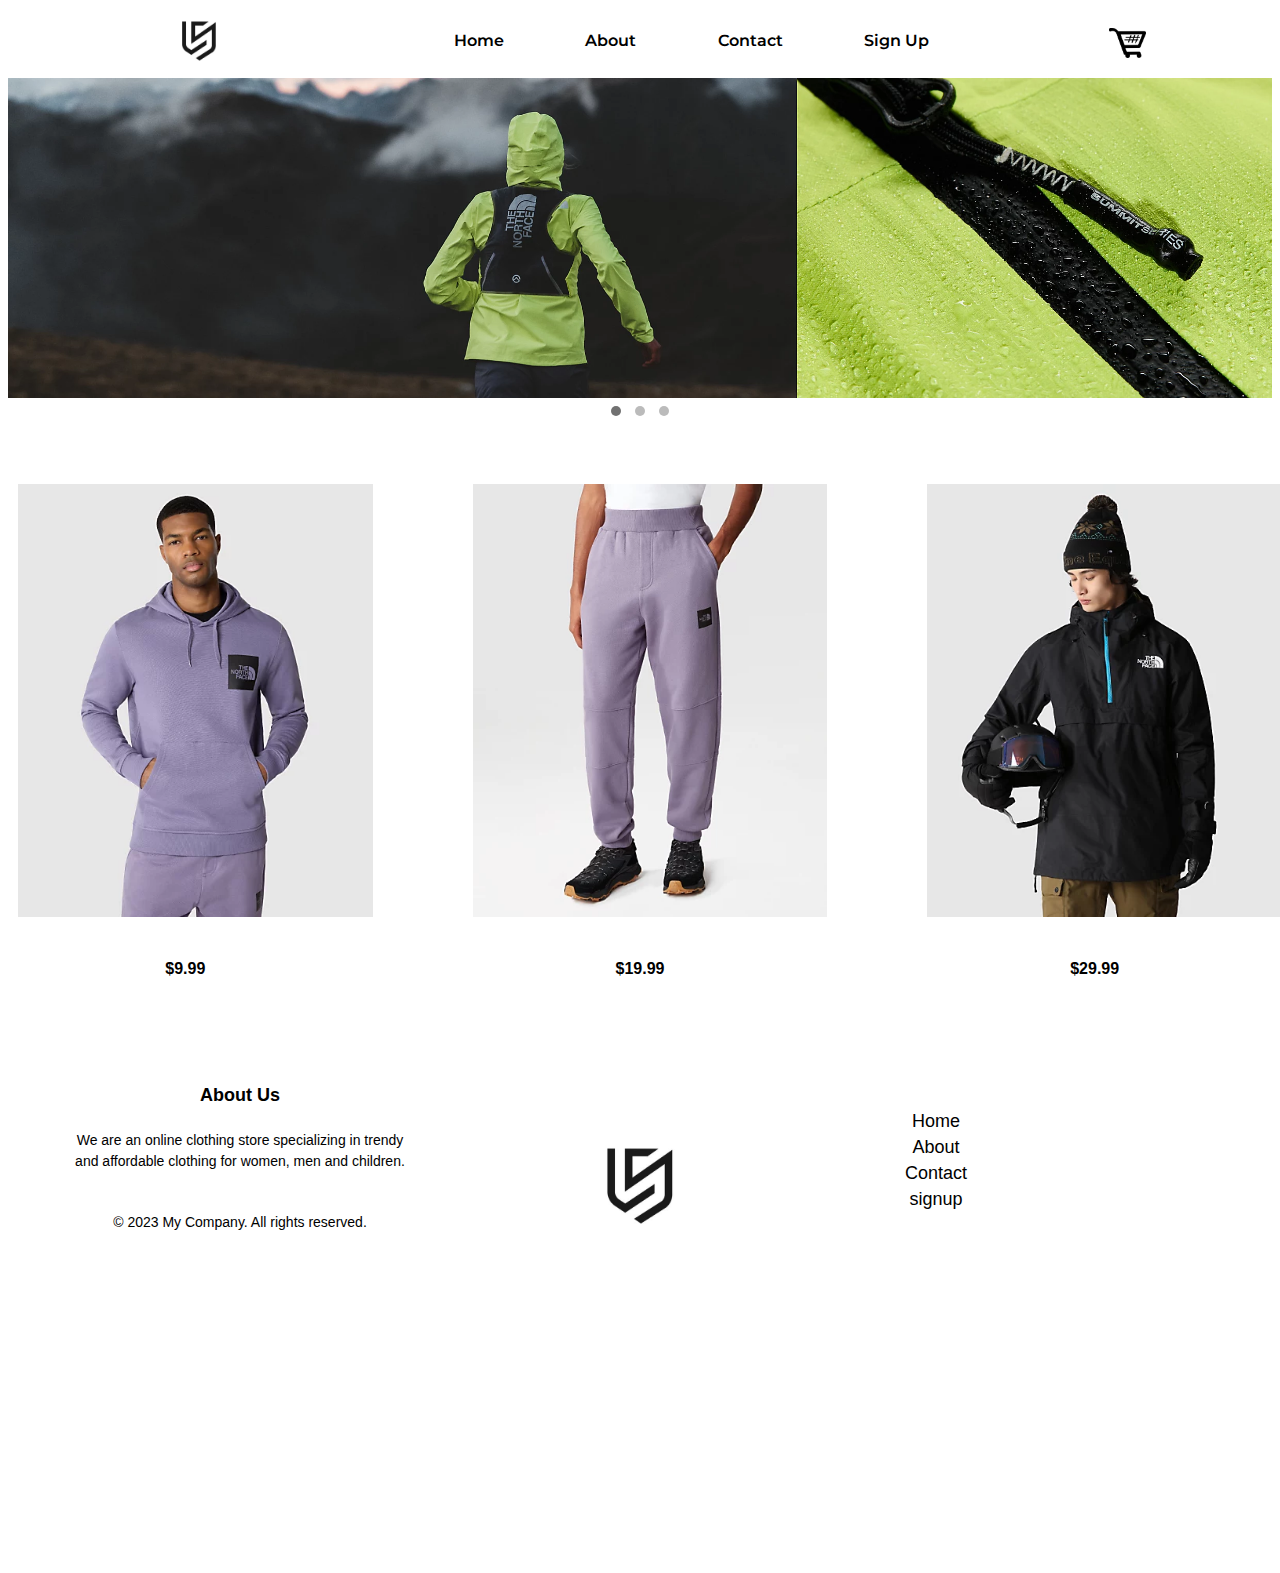
<file: index.html>
<!-- This is an HTML document. -->
<!DOCTYPE html>
<html lang="en">
<head>
    <!-- This section defines the document's metadata. -->
    <meta charset="UTF-8">
    <meta http-equiv="X-UA-Compatible" content="IE=edge">
    <meta name="viewport" content="width=device-width, initial-scale=1.0">
    <title>Home Page</title>
    <!-- This section specifies the document's external resources. -->
    <link rel="icon" type="logo" href="img/logo.png">
    <link rel="stylesheet" href="styles/styles.css">  
</head>
<body>
    <!-- This is the document's header section. -->
    <header>
        <nav>
          <div class="logo">
            <a href="index.html"><img src="img/logo.png" alt="Logo"></a>
          </div>
          <ul class="nav-links">
            <li><a href="index.html">Home</a></li>
            <li><a href="about.html">About</a></li>
            <li><a href="contact.html">Contact</a></li>
            <li><a href="signup.html">Sign Up</a></li>
          </ul>
          <div class="navbar-cart">
            <a href=""><img src="img/shopping-cart.png"></a>
          </div>
          <div class="burger">
            <div class="line1"></div>
            <div class="line2"></div>
            <div class="line3"></div>
          </div>
        </nav>
      </header>

      <!-- The image slideshow -->
  <div class="slideshow-container">
    <div class="mySlides fade">
      <img src="img/img1.jpg" alt="Slideshow Image 1">
    </div>

    <div class="mySlides fade">
      <img src="img/img2.jpg" alt="Slideshow Image 2">
    </div>

    <div class="mySlides fade">
      <img src="img/img3.jpg" alt="Slideshow Image 3">
    </div>
  </div>

  <!-- The slideshow dots -->
  <div class="dots-container">
    <span class="dot"></span>
    <span class="dot"></span>
    <span class="dot"></span>
  </div>

  <p></p>

  <!-- A grid of images and prices -->
  <div class="grid-container">
    <div class="grid-item">
      <a href="info.html" target="_blank"><img src="img/image1.png" alt="Product 1"></a>
      <p>$9.99</p>
    </div>
    <div class="grid-item">
      <a href="info.html" target="_blank"><img src="img/image2.png" alt="Product 2"></a>
      <p>$19.99</p>
    </div>
    <div class="grid-item">
      <a href="info.html" target="_blank"><img src="img/image3.png" alt="Product 3"></a>
      <p>$29.99</p>
    </div>
  </div>

      
      <!--
This is a sample HTML code for a footer section of a website.
-->
<footer>
  <div class="container">
    <div class="row">
      <div class="col-md-4">
        <h4>About Us</h4>
        <p>We are an online clothing store specializing in trendy and affordable clothing for women, men and children.</p>
        <p>&copy; 2023 My Company. All rights reserved.</p>
      </div>
            <img src="img/logo.png" alt="Your Logo" class="logo-1">
            <div class="col-md-4">
              <footer class="footer-nav">
                <nav>
                  <ul>
                    <li><a href="index.html">Home</a></li>
                    <li><a href="about.html">About</a></li>
                    <li><a href="contact.html">Contact</a></li>
                    <li><a href="signup.html">signup</a></li>
                  </ul>
                </nav>
              </footer>
            </div>
          </div>
        </div>
          <!-- Google Map embedded using JavaScript -->
          <div id="googleMap" style="width:600;height:200;"></div>
          <script>
            function myMap() {
              var mapProp= {
                center:new google.maps.LatLng(51.508742,-0.120850),
                zoom:5,
              };
              var map = new google.maps.Map(document.getElementById("googleMap"),mapProp);
            }
          </script>
    <!-- Google Map embedded using iframe -->
    <iframe src="https://www.google.com/maps/embed?pb=!1m18!1m12!1m3!1d2329.401578942382!2d-8.461323!3d54.2791632!2m3!1f0!2f0!3f0!3m2!1i1024!2i768!4f13.1!3m3!1m2!1s0x485ee84ef3fb4b37%3A0xc76b5b21d985fb79!2sAtlantic%20Technological%20University%20Sligo!5e0!3m2!1sen!2sie!4v1680201212014!5m2!1sen!2sie" width="100%" height="200px" style="border:0;" allowfullscreen="" loading="lazy" referrerpolicy="no-referrer-when-downgrade"></iframe>
  </footer>
  <!-- Included JavaScript file -->
  <script src="java.js"></script>
  </body>
  </html>
</file>
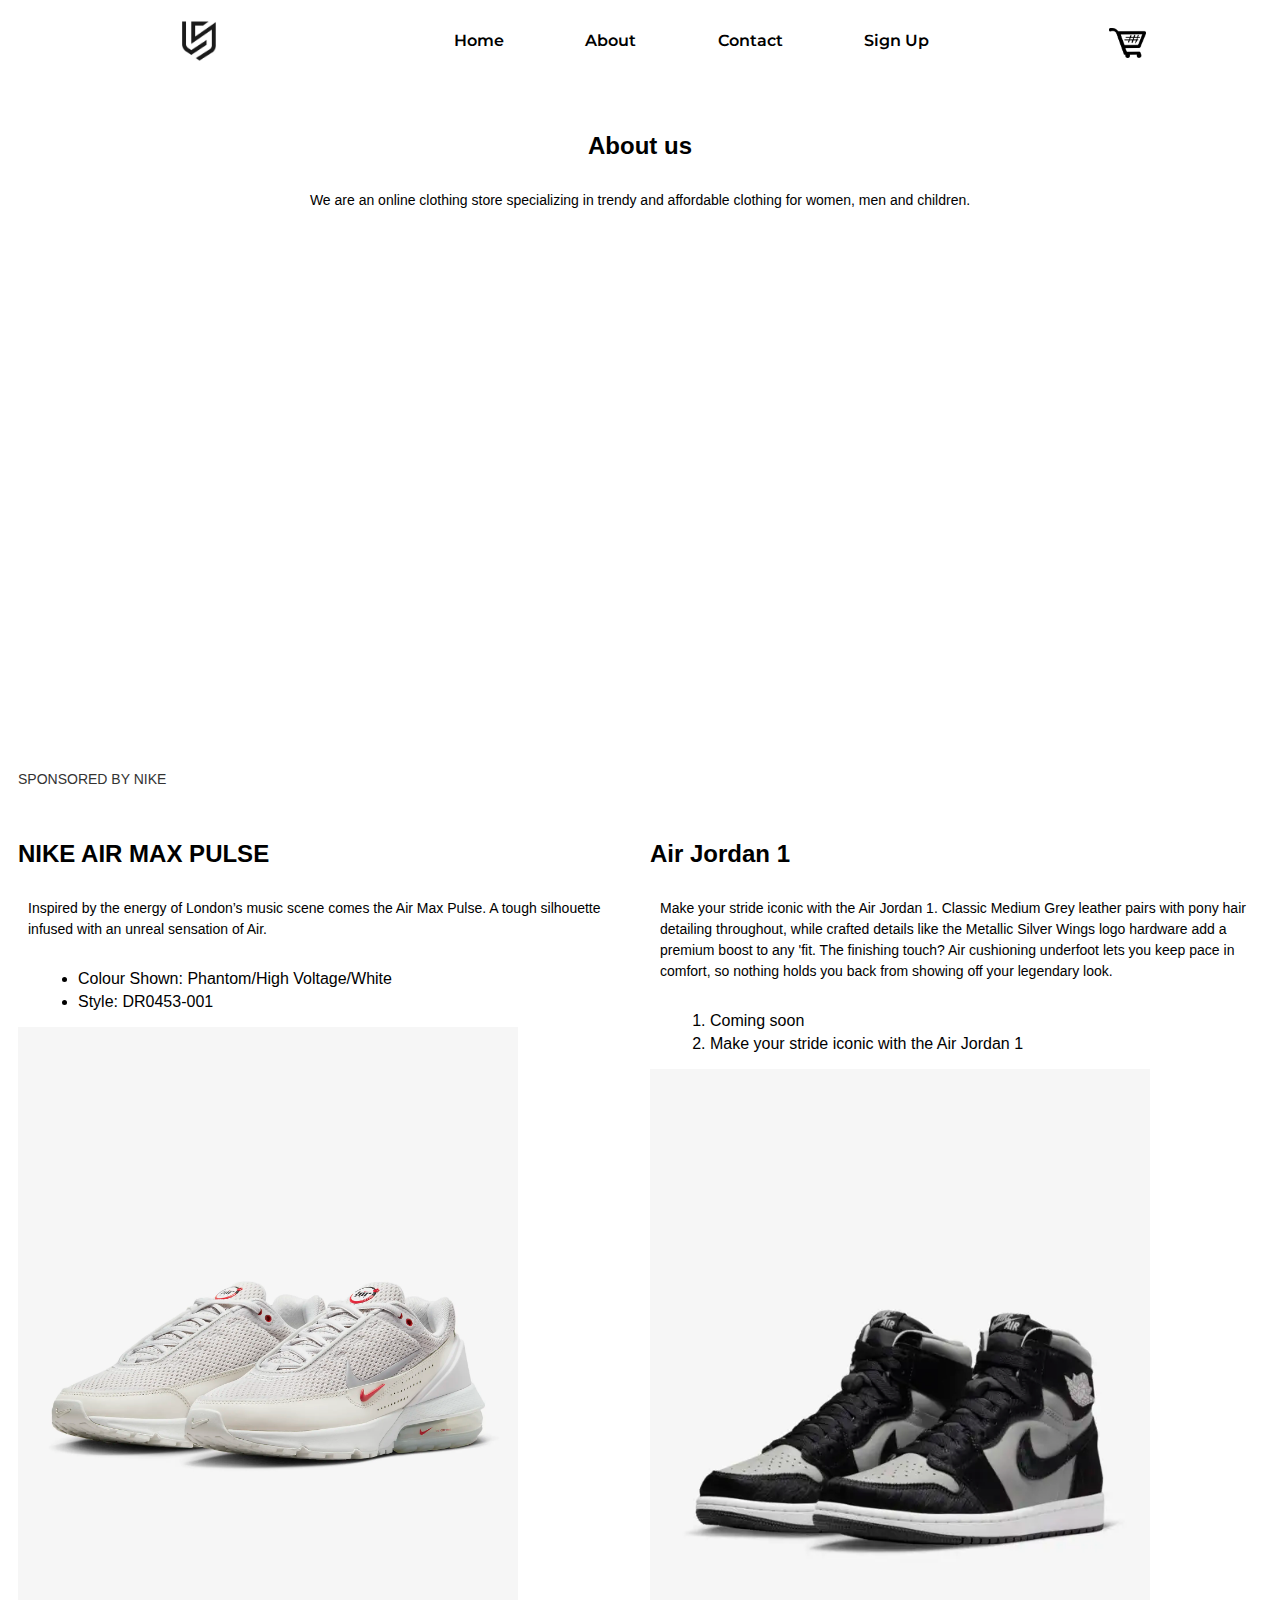
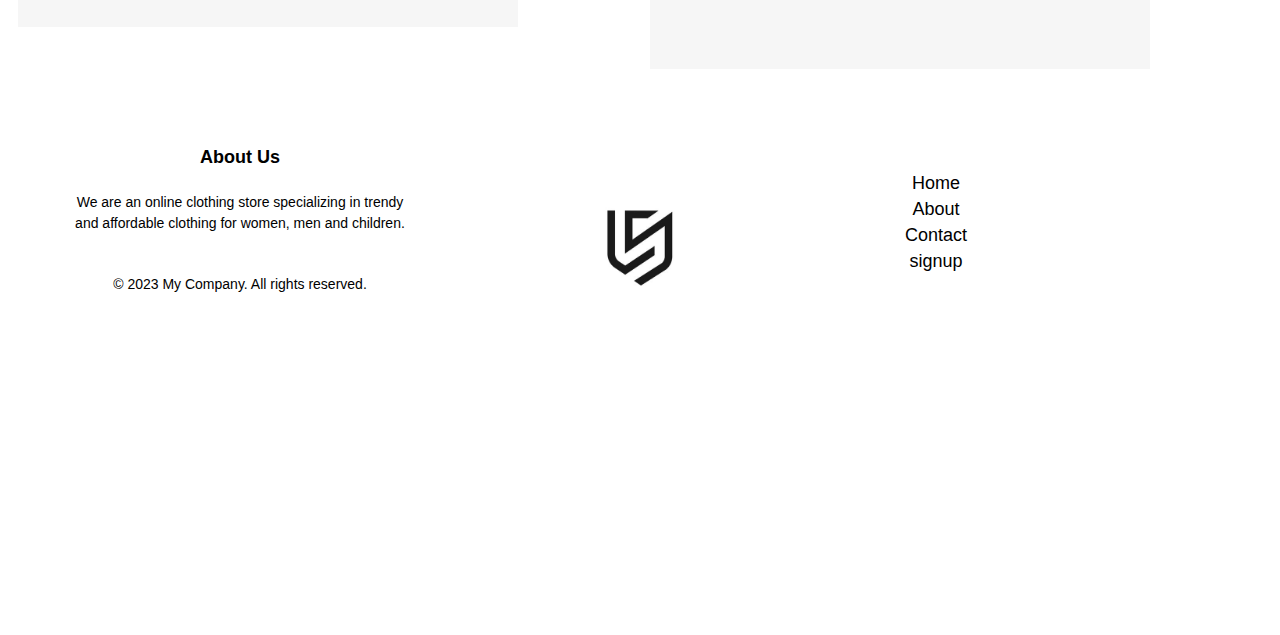
<file: about.html>
<!-- This is an HTML document. -->
<!DOCTYPE html>
<html lang="en">
<head>
    <!-- This section defines the document's metadata. -->
    <meta charset="UTF-8">
    <meta http-equiv="X-UA-Compatible" content="IE=edge">
    <meta name="viewport" content="width=device-width, initial-scale=1.0">
    <title>Home Page</title>
    <!-- This section specifies the document's external resources. -->
    <link rel="icon" type="logo" href="img/logo.png">
    <link rel="stylesheet" href="styles/styles.css">  
</head>
<body>
    <!-- This is the document's header section. -->
    <header>
        <nav>
          <div class="logo">
            <a href="index.html"><img src="img/logo.png" alt="Logo"></a>
          </div>
          <ul class="nav-links">
            <li><a href="index.html">Home</a></li>
            <li><a href="about.html">About</a></li>
            <li><a href="contact.html">Contact</a></li>
            <li><a href="signup.html">Sign Up</a></li>
          </ul>
          <div class="navbar-cart">
            <a href=""><img src="img/shopping-cart.png"></a>
          </div>
        </nav>
      </header>

      <p></p>

      <center>
        <h2>About us</h2>
        <p>We are an online clothing store specializing in trendy and affordable clothing for women, men and children.</p>
      </center>
  
      <!-- YouTube video section -->
      <iframe width="1900px" height="500px" src="https://www.youtube.com/embed/r47E3w0r4AE" title="YouTube video player" frameborder="0" allow="accelerometer; autoplay; clipboard-write; encrypted-media; gyroscope; picture-in-picture; web-share" allowfullscreen></iframe>
  
      <!-- Sponsored by Nike section -->
      <p>
        <a href="https://www.NIKE.com/">SPONSORED BY NIKE</a>
      </p>
      <style>
        a {
          color: #333; 
          text-decoration: none; 
          transition: color 0.3s ease-in-out; 
        }
  
        a:hover {
          color: #000000; 
        }
      </style>
  
      <!-- Two columns section showcasing Nike shoes -->
      <section class="two-columns">
        <div class="column">
          <h2>NIKE AIR MAX PULSE</h2>
          <p>Inspired by the energy of London’s music scene comes the Air Max Pulse. A tough silhouette infused with an unreal sensation of Air.</p>
          <ul>
            <li>Colour Shown: Phantom/High Voltage/White</li>
            <li>Style: DR0453-001</li>
          </ul>
  
          <img src="img/whiteshoes.png" alt="shoes" width="500" height="600">
        </div>
        <div class="column">
          <h2>Air Jordan 1</h2>
          <p>Make your stride iconic with the Air Jordan 1. Classic Medium Grey leather pairs with pony hair detailing throughout, while crafted details like the Metallic Silver Wings logo hardware add a premium boost to any 'fit. The finishing touch? Air cushioning underfoot lets you keep pace in comfort, so nothing holds you back from showing off your legendary look.</p>
          <ol>
            <li>Coming soon</li>
            <li>Make your stride iconic with the Air Jordan 1</li>
          </ol>
  
          <img src="img/grayshoes.png" alt="shoes" width="500" height="600">
          </div>
        </section>

<!--
This is a sample HTML code for a footer section of a website.
-->
<footer>
  <div class="container">
    <div class="row">
      <div class="col-md-4">
        <h4>About Us</h4>
        <p>We are an online clothing store specializing in trendy and affordable clothing for women, men and children.</p>
        <p>&copy; 2023 My Company. All rights reserved.</p>
      </div>
            <img src="img/logo.png" alt="Your Logo" class="logo-1">
            <div class="col-md-4">
              <footer class="footer-nav">
                <nav>
                  <ul>
                    <li><a href="index.html">Home</a></li>
                    <li><a href="about.html">About</a></li>
                    <li><a href="contact.html">Contact</a></li>
                    <li><a href="signup.html">signup</a></li>
                  </ul>
                </nav>
              </footer>
            </div>
          </div>
        </div>
          <!-- Google Map embedded using JavaScript -->
          <div id="googleMap" style="width:600;height:200;"></div>
          <script>
            function myMap() {
              var mapProp= {
                center:new google.maps.LatLng(51.508742,-0.120850),
                zoom:5,
              };
              var map = new google.maps.Map(document.getElementById("googleMap"),mapProp);
            }
          </script>
          
    <!-- Google Map embedded using iframe -->
    <iframe src="https://www.google.com/maps/embed?pb=!1m18!1m12!1m3!1d2329.401578942382!2d-8.461323!3d54.2791632!2m3!1f0!2f0!3f0!3m2!1i1024!2i768!4f13.1!3m3!1m2!1s0x485ee84ef3fb4b37%3A0xc76b5b21d985fb79!2sAtlantic%20Technological%20University%20Sligo!5e0!3m2!1sen!2sie!4v1680201212014!5m2!1sen!2sie" width="100%" height="200px" style="border:0;" allowfullscreen="" loading="lazy" referrerpolicy="no-referrer-when-downgrade"></iframe>
  </footer>
  <!-- Included JavaScript file -->
  <script src="java.js"></script>
  </body>
  </html>
</file>
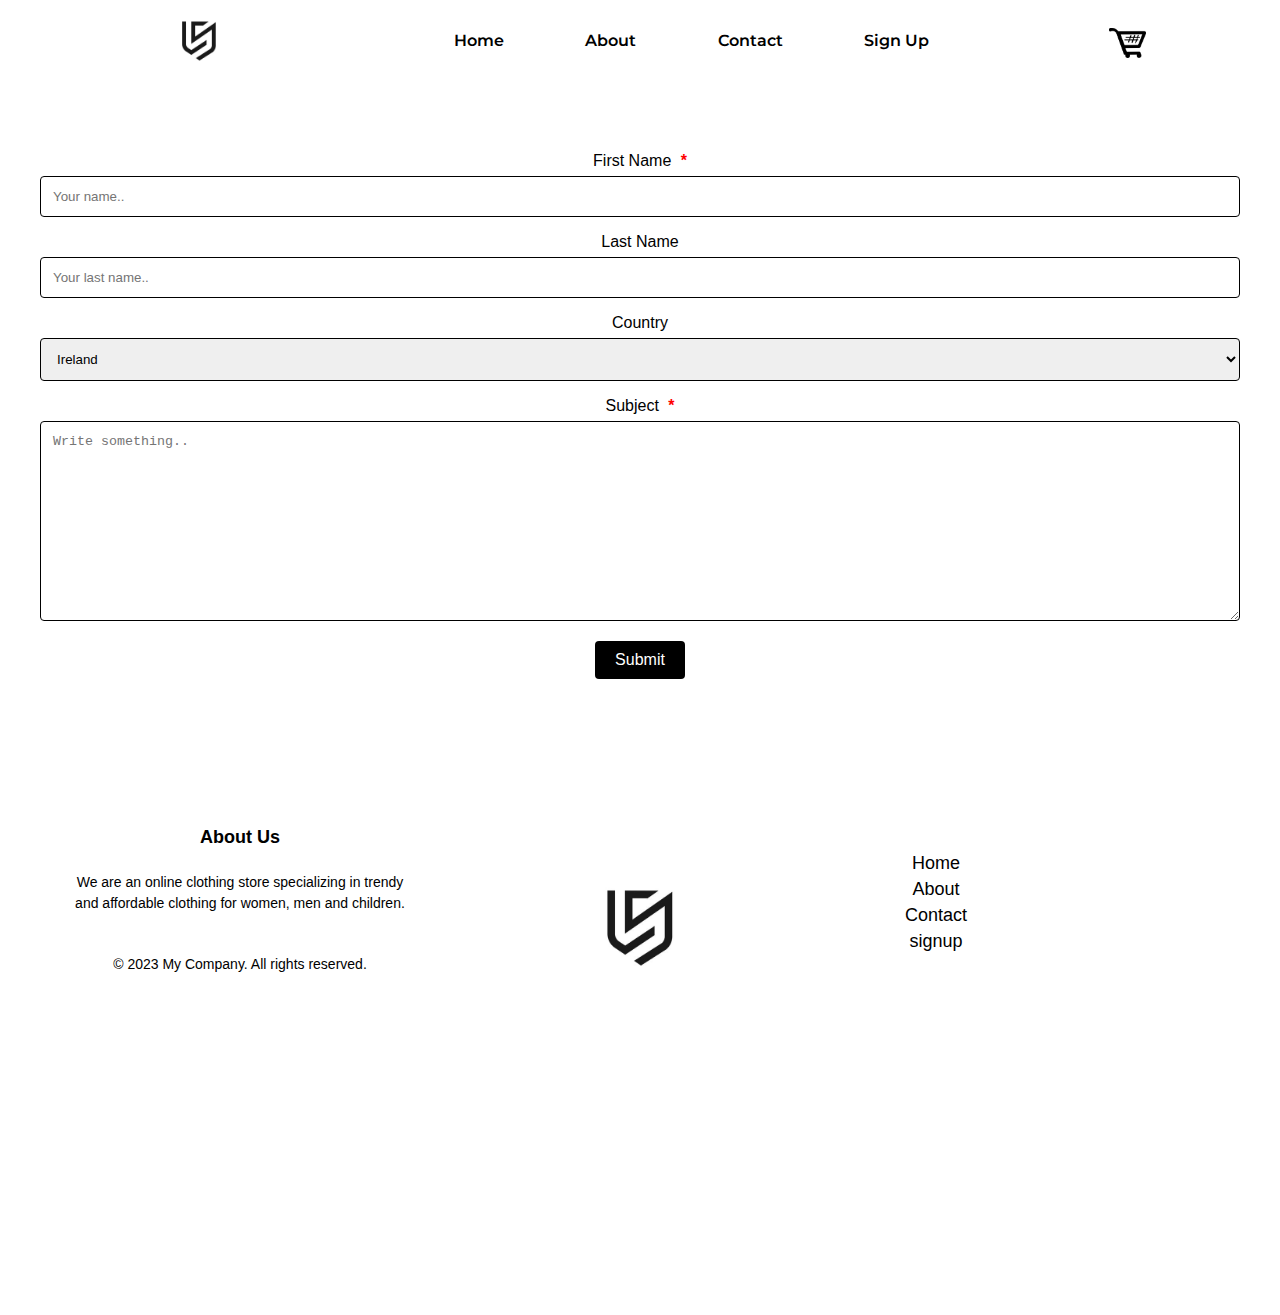
<file: contact.html>
<!-- This is an HTML document. -->
<!DOCTYPE html>
<html lang="en">
<head>
    <!-- This section defines the document's metadata. -->
    <meta charset="UTF-8">
    <meta http-equiv="X-UA-Compatible" content="IE=edge">
    <meta name="viewport" content="width=device-width, initial-scale=1.0">
    <title>Home Page</title>
    <!-- This section specifies the document's external resources. -->
    <link rel="icon" type="logo" href="img/logo.png">
    <link rel="stylesheet" href="styles/styles.css">  
</head>
<body>
    <!-- This is the document's header section. -->
    <header>
        <nav>
          <div class="logo">
            <a href="index.html"><img src="img/logo.png" alt="Logo"></a>
          </div>
          <ul class="nav-links">
            <li><a href="index.html">Home</a></li>
            <li><a href="about.html">About</a></li>
            <li><a href="contact.html">Contact</a></li>
            <li><a href="signup.html">Sign Up</a></li>
          </ul>
          <div class="navbar-cart">
            <a href=""><img src="img/shopping-cart.png"></a>
          </div>
        </nav>
      </header>

<p></p>

      <div class="container">
        <form action="action_page.php">
      
          <label for="fname">First Name <span>*</span> </label>
          <input type="text" id="fname" name="firstname" placeholder="Your name..">
      
          <label for="lname">Last Name </label>
          <input type="text" id="lname" name="lastname" placeholder="Your last name..">
      
          <label for="country">Country</label>
          <select id="country" name="country">
            <option value="ireland">Ireland</option>
            <option value="england">England</option>
            <option value="spain">Spain</option>
            <option value="argintina">Argintina</option>
            <option value="northpole">Northpole</option>
            <option value="canada">Canada</option>
            <option value="usa">USA</option>
          </select>
        </form>
          <label for="subject">Subject <span>*</span></label>
          <textarea id="subject" name="subject" placeholder="Write something.." style="height:200px"></textarea>
      
          <button class="back-btn"><a href="submissions.html">Submit</a></button>
      </div>

     <p></p>
    
      <!--
This is a sample HTML code for a footer section of a website.
-->
<footer>
  <div class="container">
    <div class="row">
      <div class="col-md-4">
        <h4>About Us</h4>
        <p>We are an online clothing store specializing in trendy and affordable clothing for women, men and children.</p>
        <p>&copy; 2023 My Company. All rights reserved.</p>
      </div>
            <img src="img/logo.png" alt="Your Logo" class="logo-1">
            <div class="col-md-4">
              <footer class="footer-nav">
                <nav>
                  <ul>
                    <li><a href="index.html">Home</a></li>
                    <li><a href="about.html">About</a></li>
                    <li><a href="contact.html">Contact</a></li>
                    <li><a href="signup.html">signup</a></li>
                  </ul>
                </nav>
              </footer>
            </div>
          </div>
        </div>
          <!-- Google Map embedded using JavaScript -->
          <div id="googleMap" style="width:600;height:200;"></div>
          <script>
            function myMap() {
              var mapProp= {
                center:new google.maps.LatLng(51.508742,-0.120850),
                zoom:5,
              };
              var map = new google.maps.Map(document.getElementById("googleMap"),mapProp);
            }
          </script>

    <!-- Google Map embedded using iframe -->
    <iframe src="https://www.google.com/maps/embed?pb=!1m18!1m12!1m3!1d2329.401578942382!2d-8.461323!3d54.2791632!2m3!1f0!2f0!3f0!3m2!1i1024!2i768!4f13.1!3m3!1m2!1s0x485ee84ef3fb4b37%3A0xc76b5b21d985fb79!2sAtlantic%20Technological%20University%20Sligo!5e0!3m2!1sen!2sie!4v1680201212014!5m2!1sen!2sie" width="100%" height="200px" style="border:0;" allowfullscreen="" loading="lazy" referrerpolicy="no-referrer-when-downgrade"></iframe>
  </footer>
  <!-- Included JavaScript file -->
  <script src="java.js"></script>
  </body>
  </html>
</file>
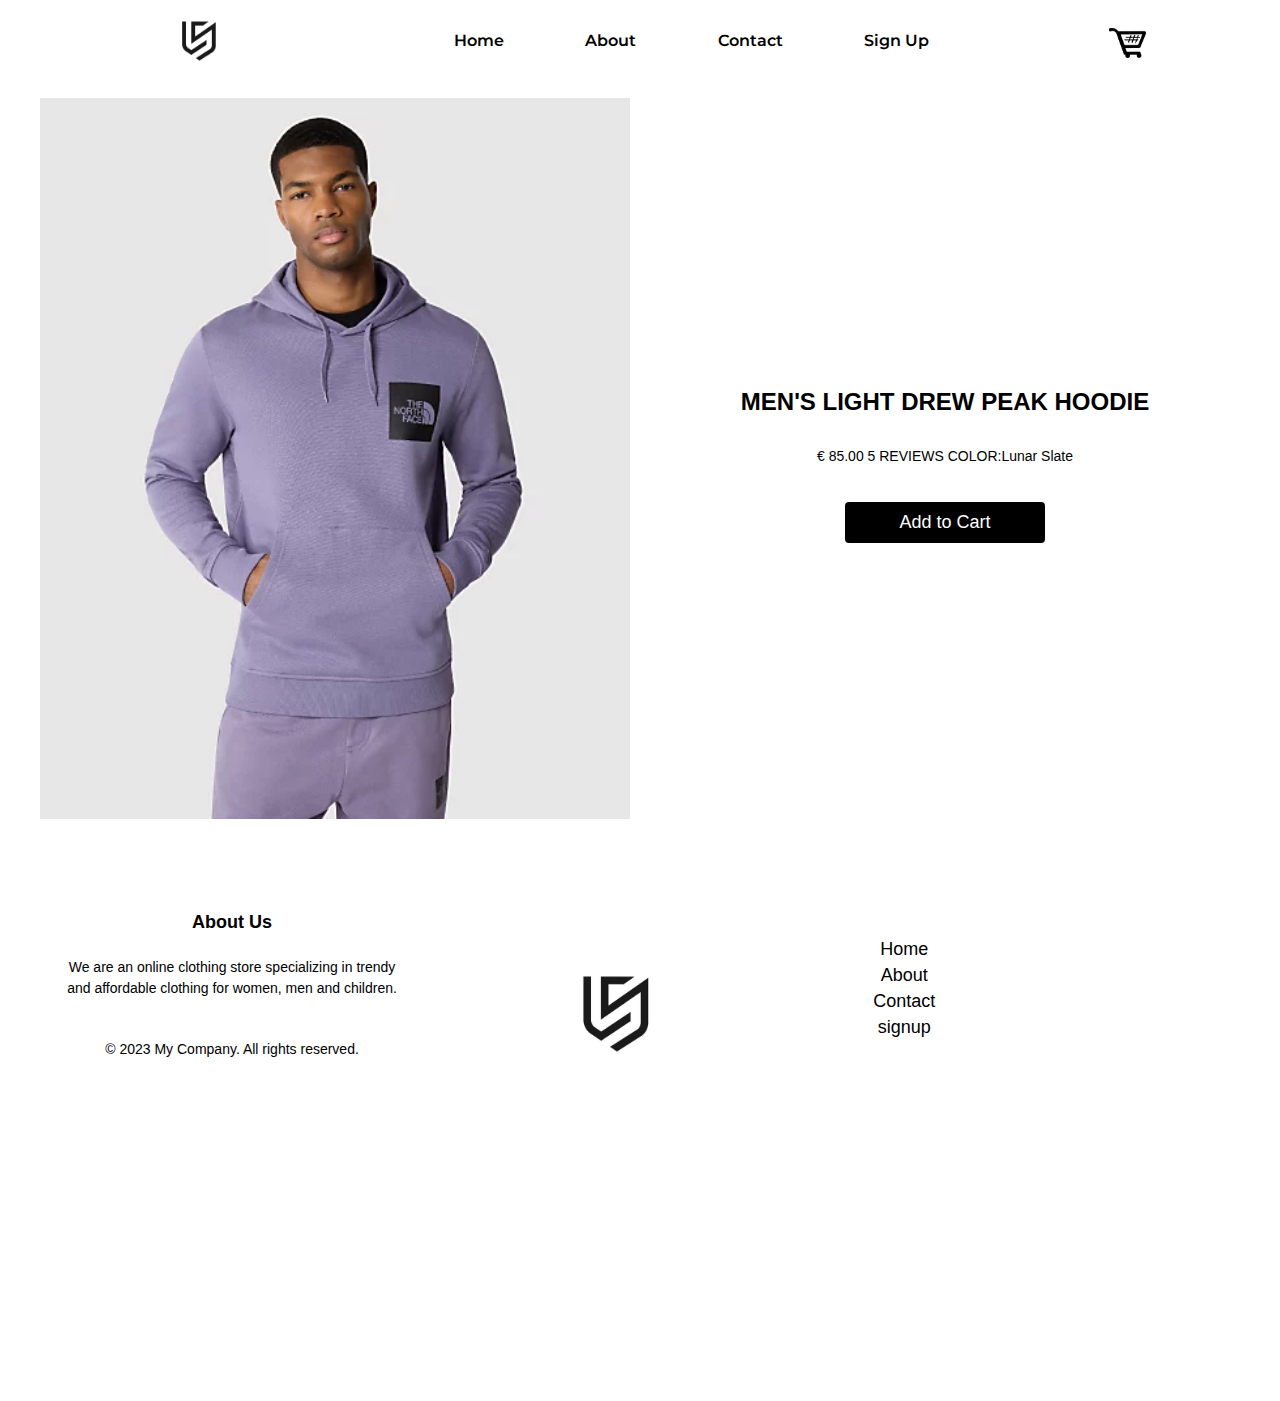
<file: info.html>
<!-- This is an HTML document. -->
<!DOCTYPE html>
<html lang="en">
<head>
    <!-- This section defines the document's metadata. -->
    <meta charset="UTF-8">
    <meta http-equiv="X-UA-Compatible" content="IE=edge">
    <meta name="viewport" content="width=device-width, initial-scale=1.0">
    <title>Home Page</title>
    <!-- This section specifies the document's external resources. -->
    <link rel="icon" type="logo" href="img/logo.png">
    <link rel="stylesheet" href="styles/styles.css">  
</head>
<body>
    <!-- This is the document's header section. -->
    <header>
        <nav>
          <div class="logo">
            <a href="index.html"><img src="img/logo.png" alt="Logo"></a>
          </div>
          <ul class="nav-links">
            <li><a href="index.html">Home</a></li>
            <li><a href="about.html">About</a></li>
            <li><a href="contact.html">Contact</a></li>
            <li><a href="signup.html">Sign Up</a></li>
          </ul>
          <div class="navbar-cart">
            <a href=""><img src="img/shopping-cart.png"></a>
          </div>
        </nav>
      </header>

        <head>
          <style>
            .container {
              display: flex;
              align-items: center;
            }
      
            .image {
              width: 50%;
              padding-right: 20px;
            }
      
            .text {
              width: 50%;
            }
          </style>
        </head>
        <body>
          <div class="container">
            <img class="image" src="img/image1.png" alt="Example Image">
            <div class="text">
              <aside>
              <h2>MEN'S LIGHT DREW PEAK HOODIE</h2>
              <p>€ 85.00
                5 REVIEWS
           COLOR:Lunar Slate</p>
          </aside>
           <title>Add to Cart Button</title>
           <style>
             .button {
               display: inline-block;
               border-radius: 4px;
               background-color: #000000;
               border: none;
               color: #FFFFFF;
               text-align: center;
               font-size: 18px;
               padding: 10px;
               width: 200px;
               transition: all 0.5s;
               cursor: pointer;
               margin: 5px;
             }
             .button:hover {
               background-color: #555555;
             }
           </style>
         </head>
         <body>
           <button class="button">Add to Cart</button>
         </body>
            </div>
          </div>
        </body>
      </html>

<!--
This is a sample HTML code for a footer section of a website.
-->
<footer>
  <div class="container">
    <div class="row">
      <div class="col-md-4">
        <h4>About Us</h4>
        <p>We are an online clothing store specializing in trendy and affordable clothing for women, men and children.</p>
        <p>&copy; 2023 My Company. All rights reserved.</p>
      </div>
            <img src="img/logo.png" alt="Your Logo" class="logo-1">
            <div class="col-md-4">
              <footer class="footer-nav">
                <nav>
                  <ul>
                    <li><a href="index.html">Home</a></li>
                    <li><a href="about.html">About</a></li>
                    <li><a href="contact.html">Contact</a></li>
                    <li><a href="signup.html">signup</a></li>
                  </ul>
                </nav>
              </footer>
            </div>
          </div>
        </div>
          <!-- Google Map embedded using JavaScript -->
          <div id="googleMap" style="width:600;height:200;"></div>
          <script>
            function myMap() {
              var mapProp= {
                center:new google.maps.LatLng(51.508742,-0.120850),
                zoom:5,
              };
              var map = new google.maps.Map(document.getElementById("googleMap"),mapProp);
            }
          </script>
        </div>
      </div>
    </div>
    <!-- Google Map embedded using iframe -->
    <iframe src="https://www.google.com/maps/embed?pb=!1m18!1m12!1m3!1d2329.401578942382!2d-8.461323!3d54.2791632!2m3!1f0!2f0!3f0!3m2!1i1024!2i768!4f13.1!3m3!1m2!1s0x485ee84ef3fb4b37%3A0xc76b5b21d985fb79!2sAtlantic%20Technological%20University%20Sligo!5e0!3m2!1sen!2sie!4v1680201212014!5m2!1sen!2sie" width="100%" height="200px" style="border:0;" allowfullscreen="" loading="lazy" referrerpolicy="no-referrer-when-downgrade"></iframe>
  </footer>
  <!-- Included JavaScript file -->
  <script src="java.js"></script>
  </body>
  </html>
</file>
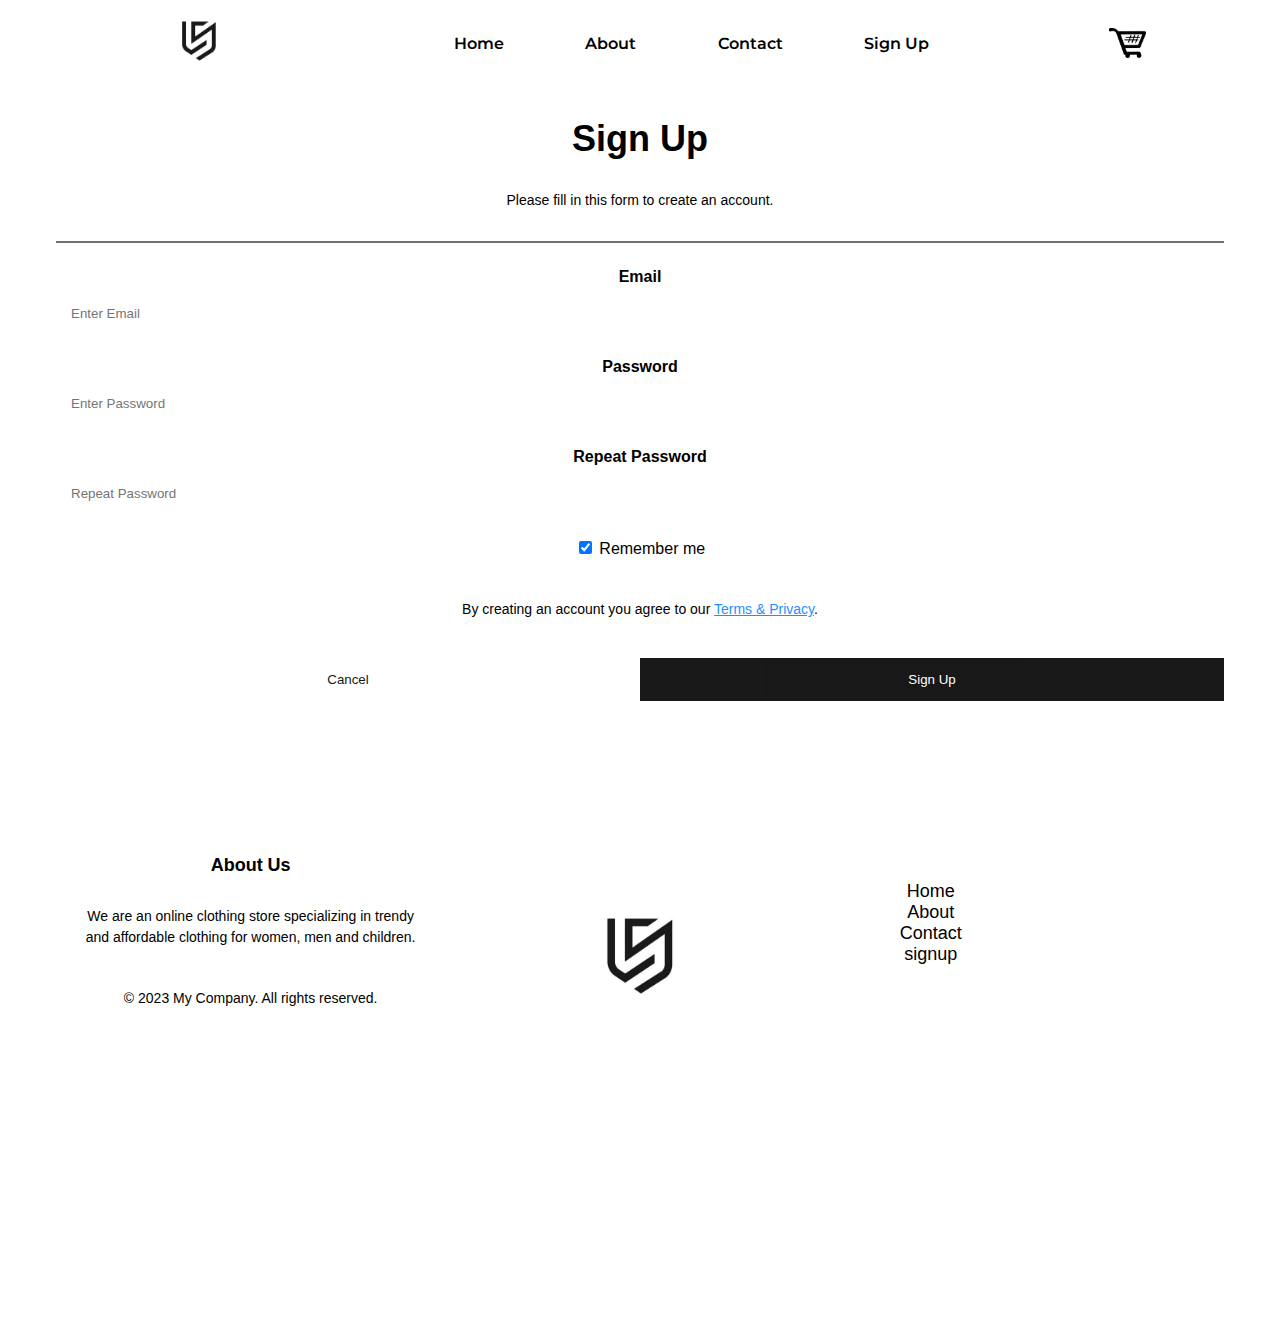
<file: signup.html>
<!-- This is an HTML document. -->
<!DOCTYPE html>
<html lang="en">
<head>
    <!-- This section defines the document's metadata. -->
    <meta charset="UTF-8">
    <meta http-equiv="X-UA-Compatible" content="IE=edge">
    <meta name="viewport" content="width=device-width, initial-scale=1.0">
    <title>Home Page</title>
    <!-- This section specifies the document's external resources. -->
    <link rel="icon" type="logo" href="img/logo.png">
    <link rel="stylesheet" href="styles/signup.css">  
</head>
<body>
    <!-- This is the document's header section. -->
    <header>
        <nav>
          <div class="logo">
            <a href="index.html"><img src="img/logo.png" alt="Logo"></a>
          </div>
          <ul class="nav-links">
            <li><a href="index.html">Home</a></li>
            <li><a href="about.html">About</a></li>
            <li><a href="contact.html">Contact</a></li>
            <li><a href="signup.html">Sign Up</a></li>
          </ul>
          <div class="navbar-cart">
            <a href=""><img src="img/shopping-cart.png"></a>
          </div>
          <div class="burger">
            <div class="line1"></div>
            <div class="line2"></div>
            <div class="line3"></div>
          </div>
        </nav>
      </header>

	<form action="action_page.php">
    <div class="container">
      <h1>Sign Up</h1>
      <p>Please fill in this form to create an account.</p>
      <hr>
  
      <label for="email"><b>Email</b></label>
      <input type="text" placeholder="Enter Email" name="email" required>
  
      <label for="psw"><b>Password</b></label>
      <input type="password" placeholder="Enter Password" name="psw" required>
  
      <label for="psw-repeat"><b>Repeat Password</b></label>
      <input type="password" placeholder="Repeat Password" name="psw-repeat" required>
  
      <label>
        <input type="checkbox" checked="checked" name="remember" style="margin-bottom:15px"> Remember me
      </label>
  
      <p>By creating an account you agree to our <a href="#" style="color:dodgerblue">Terms & Privacy</a>.</p>
  
      <div class="clearfix">
        <button type="button" class="cancelbtn">Cancel</button>
        <button type="submit" class="signupbtn">Sign Up</button>
      </div>
    </div>
  </form>

      <p></p>

      <!--
This is a sample HTML code for a footer section of a website.
-->
<footer>
  <div class="container">
    <div class="row">
      <div class="col-md-4">
        <h4>About Us</h4>
        <p>We are an online clothing store specializing in trendy and affordable clothing for women, men and children.</p>
        <p>&copy; 2023 My Company. All rights reserved.</p>
      </div>
            <img src="img/logo.png" alt="Your Logo" class="logo-1">
            <div class="col-md-4">
              <footer class="footer-nav">
                <nav>
                  <ul>
                    <li><a href="index.html">Home</a></li>
                    <li><a href="about.html">About</a></li>
                    <li><a href="contact.html">Contact</a></li>
                    <li><a href="signup.html">signup</a></li>
                  </ul>
                </nav>
              </footer>
            </div>
          </div>
        </div>
          <!-- Google Map embedded using JavaScript -->
          <div id="googleMap" style="width:600;height:200;"></div>
          <script>
            function myMap() {
              var mapProp= {
                center:new google.maps.LatLng(51.508742,-0.120850),
                zoom:5,
              };
              var map = new google.maps.Map(document.getElementById("googleMap"),mapProp);
            }
          </script>
  
    <!-- Google Map embedded using iframe -->
    <iframe src="https://www.google.com/maps/embed?pb=!1m18!1m12!1m3!1d2329.401578942382!2d-8.461323!3d54.2791632!2m3!1f0!2f0!3f0!3m2!1i1024!2i768!4f13.1!3m3!1m2!1s0x485ee84ef3fb4b37%3A0xc76b5b21d985fb79!2sAtlantic%20Technological%20University%20Sligo!5e0!3m2!1sen!2sie!4v1680201212014!5m2!1sen!2sie" width="100%" height="200px" style="border:0;" allowfullscreen="" loading="lazy" referrerpolicy="no-referrer-when-downgrade"></iframe>
  </footer>
  <!-- Included JavaScript file -->
  <script src="java.js"></script>
  </body>
  </html>
</file>
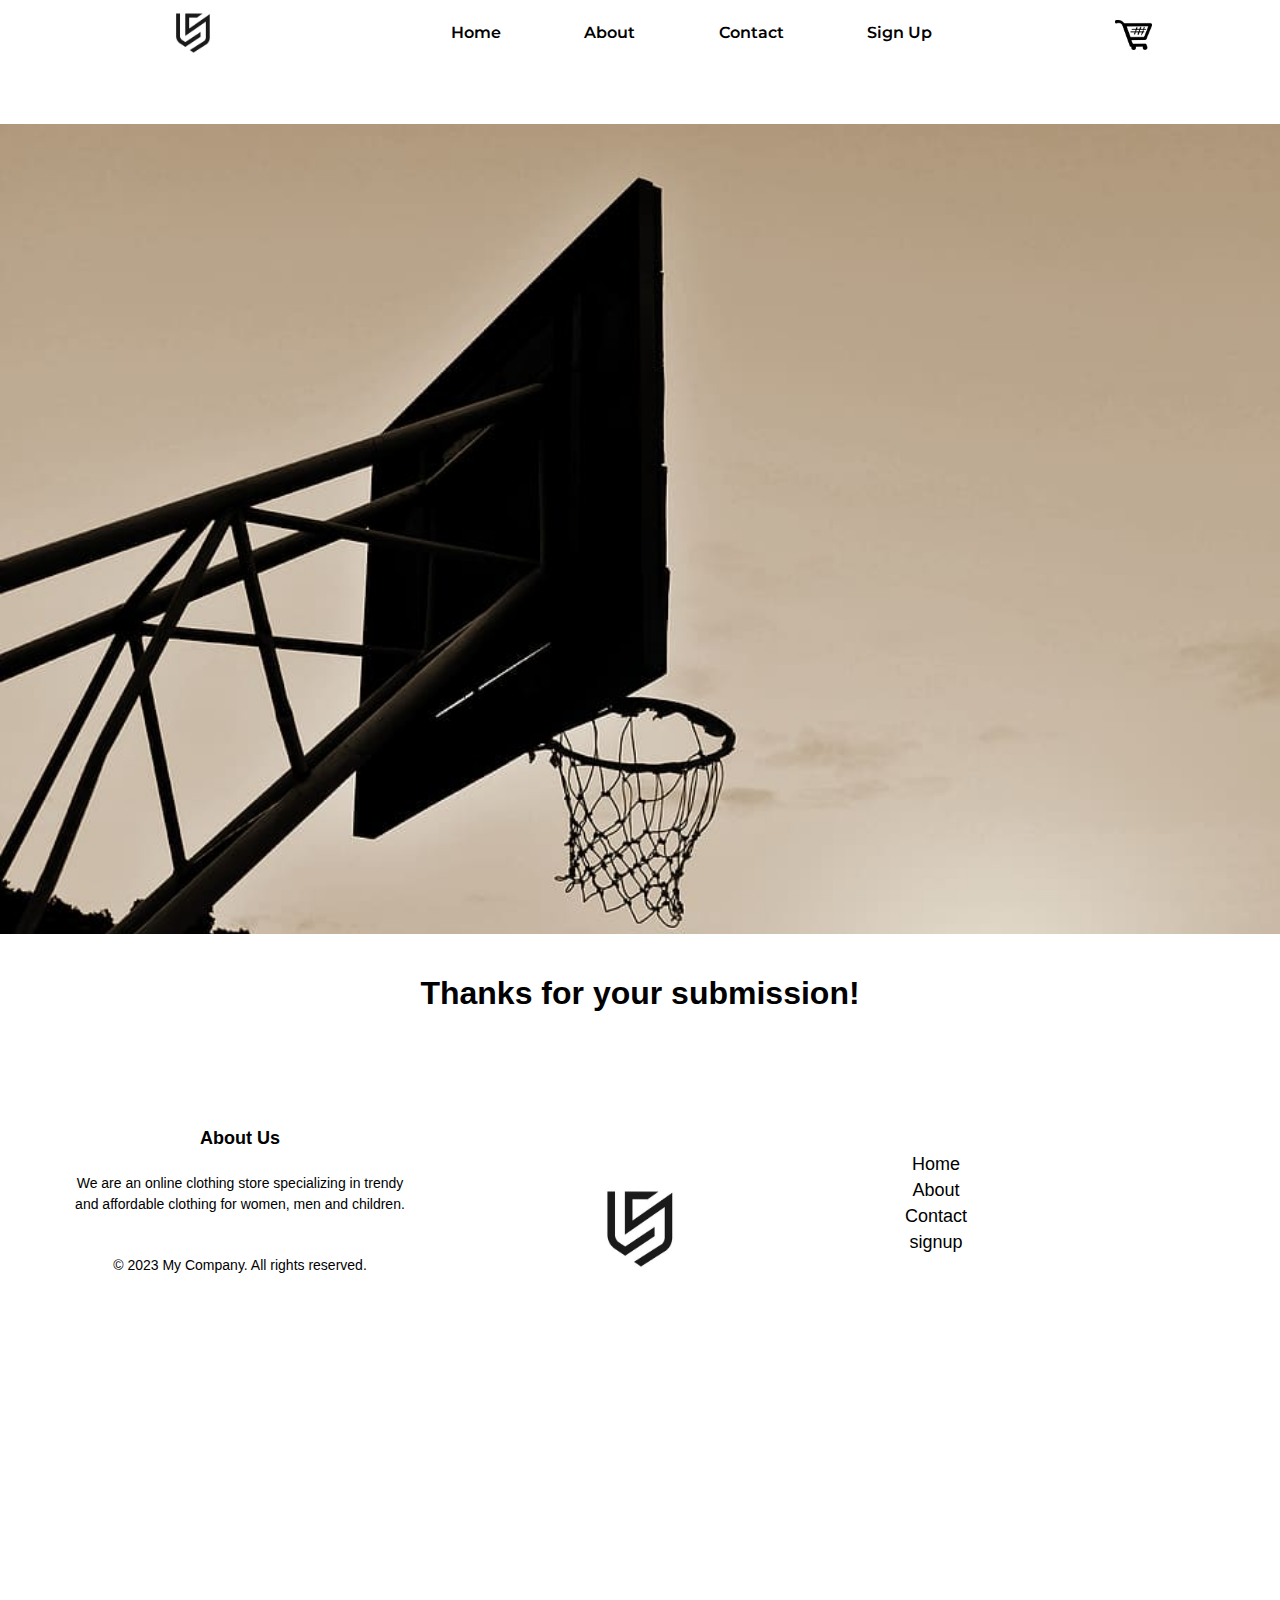
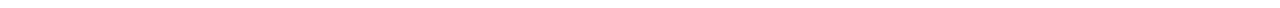
<file: submissions.html>
<!-- This is an HTML document. -->
<!DOCTYPE html>
<html lang="en">
<head>
    <!-- This section defines the document's metadata. -->
    <meta charset="UTF-8">
    <meta http-equiv="X-UA-Compatible" content="IE=edge">
    <meta name="viewport" content="width=device-width, initial-scale=1.0">
    <title>Home Page</title>
    <!-- This section specifies the document's external resources. -->
    <link rel="icon" type="logo" href="img/logo.png">
    <link rel="stylesheet" href="styles/styles.css">  
</head>
<body>
    <!-- This is the document's header section. -->
    <header>
        <nav>
          <div class="logo">
            <a href="index.html"><img src="img/logo.png" alt="Logo"></a>
          </div>
          <ul class="nav-links">
            <li><a href="index.html">Home</a></li>
            <li><a href="about.html">About</a></li>
            <li><a href="contact.html">Contact</a></li>
            <li><a href="signup.html">Sign Up</a></li>
          </ul>
          <div class="navbar-cart">
            <a href=""><img src="img/shopping-cart.png"></a>
          </div>
        </nav>
      </header>

  <p></p>

  <style>
    body, html {
      height: 100%;
      margin: 0;
    }
    
    .bg {
      /* The image used */
      background-image: url("img/backroundimage.png");
    
      /* Full height */
      height: 90%; 
    
      /* Center and scale the image nicely */
      background-position: center;
      background-repeat: no-repeat;
      background-size: cover;
    }
    </style>

<div class="bg"></div>

<div class="container">
  <div class="centered"><h1>Thanks for your submission!</h1></div>
</div>
	

<!--
This is a sample HTML code for a footer section of a website.
-->
<footer>
  <div class="container">
    <div class="row">
      <div class="col-md-4">
        <h4>About Us</h4>
        <p>We are an online clothing store specializing in trendy and affordable clothing for women, men and children.</p>
        <p>&copy; 2023 My Company. All rights reserved.</p>
      </div>
            <img src="img/logo.png" alt="Your Logo" class="logo-1">
            <div class="col-md-4">
              <footer class="footer-nav">
                <nav>
                  <ul>
                    <li><a href="index.html">Home</a></li>
                    <li><a href="about.html">About</a></li>
                    <li><a href="contact.html">Contact</a></li>
                    <li><a href="signup.html">signup</a></li>
                  </ul>
                </nav>
              </footer>
            </div>
          </div>
        </div>
          <!-- Google Map embedded using JavaScript -->
          <div id="googleMap" style="width:600;height:200;"></div>
          <script>
            function myMap() {
              var mapProp= {
                center:new google.maps.LatLng(51.508742,-0.120850),
                zoom:5,
              };
              var map = new google.maps.Map(document.getElementById("googleMap"),mapProp);
            }
          </script>
    
    <!-- Google Map embedded using iframe -->
    <iframe src="https://www.google.com/maps/embed?pb=!1m18!1m12!1m3!1d2329.401578942382!2d-8.461323!3d54.2791632!2m3!1f0!2f0!3f0!3m2!1i1024!2i768!4f13.1!3m3!1m2!1s0x485ee84ef3fb4b37%3A0xc76b5b21d985fb79!2sAtlantic%20Technological%20University%20Sligo!5e0!3m2!1sen!2sie!4v1680201212014!5m2!1sen!2sie" width="100%" height="200px" style="border:0;" allowfullscreen="" loading="lazy" referrerpolicy="no-referrer-when-downgrade"></iframe>
  </footer>
  <!-- Included JavaScript file -->
  <script src="java.js"></script>
  </body>
  </html>
</file>
<file: styles/styles.css>
@import url('https://fonts.googleapis.com/css2?family=Montserrat:wght@400;600&display=swap');

header {
  background-color: #ffffff;
  height: 70px;
  display: flex;
  justify-content: space-between;
  align-items: center;
  padding: 0 10%;
  
}

body {
  font-family: verdana, arial, sans-serif;
 }


nav {
  display: flex;
  justify-content: space-between;
  align-items: center;
  width: 100%;
}

.logo {
  display: flex;
  align-items: center;
}

.logo img {
  height: 130px;
  margin-right: 10px;
}

.nav-links {
  display: flex;
  justify-content: space-between;
  width: 50%;
  list-style: none;
  margin: 0;
  padding: 0;
}

.nav-links li a {
  font-family: 'Montserrat', sans-serif;
  color: #000000;
  text-decoration: none;
  font-size: 16px;
  font-weight: 600;
  padding: 10px 15px;
  border-radius: 5px;
  transition: background-color 0.3s ease-in-out;
}

.nav-links li a:hover {
  background-color: rgba(255, 255, 255, 0.2);
}

.burger {
  display: none;
}

@media screen and (max-width: 768px) {
  .nav-links {
    position: absolute;
    right: 0px;
    height: 92vh;
    top: 80px;
    background-color: #333;
    display: flex;
    flex-direction: column;
    align-items: center;
    width: 50%;
    transform: translateX(100%);
    transition: transform 0.5s ease-in;
  }

  .nav-links li {
    opacity: 0;
  }

  .burger {
    display: block;
    cursor: pointer;
    position: absolute;
    top: 30px;
    right: 30px;
  }
}

.nav-active {
  transform: translateX(0%);
}

.line1, .line2, .line3 {
  width: 30px;
  height: 3px;
  background-color: #fff;
  margin: 5px;
  transition: transform 0.3s ease-in-out;
}

.burger.animate .line1 {
  transform: rotate(-45deg) translate(-5px, 6px);
}

.burger.animate .line2 {
  opacity: 0;
}

.burger.animate .line3 {
  transform: rotate(45deg) translate(-5px, -6px);
}

.slideshow-container {
  max-width: 9000px;
  position: relative;
  margin: auto;
}

.mySlides {
  display: none;
}

.mySlides img {
  width: 100%;
}

.dots-container {
  text-align: center;
}

.dot {
  display: inline-block;
  width: 10px;
  height: 10px;
  margin: 0 5px;
  background-color: #bbb;
  border-radius: 50%;
  cursor: pointer;
}

.dot.active {
  background-color: #717171;
}

.fade {
  animation-name: fade;
  animation-duration: 1s;
}

@keyframes fade {
  from {
    opacity: 0.4;
  }
  to {
    opacity: 1;
  }
}

.grid-container {
  display: grid;
  grid-template-columns: repeat(auto-fit, minmax(250px, 1fr));
  grid-gap: 100px;
  margin: 0 auto;
  max-width: 2000px;
}

.grid-item {
  text-align: center;
}

.grid-item img {
  max-width: 100%;
  height: auto;
  padding: 10px;
  border-radius: 5px;
}

.grid-item h4 {
  margin: 10px 0;
  font-size: 1.2rem;
  font-weight: bold;
}

.grid-item p {
  font-size: 1rem;
  font-weight: bold;
  color: black;
}

.navbar-cart img {
  height: 30px;
}

.navbar-cart a {
  display: flex;
  align-items: center;
}

footer {
  background-color: #ffffff;
  padding: 30px 0;
}

.container {
  max-width: 1200px;
  margin: 0 auto;
  text-align: center;
}

.row {
  display: flex;
  flex-wrap: wrap;
  justify-content: space-between;
}

.col-md-4 {
  width: 33.33%;
  padding: 0 15px;
  box-sizing: border-box;
}

h4 {
  font-size: 18px;
  font-weight: bold;
  margin-bottom: 10px;
}

p {
  font-size: 14px;
  line-height: 1.5;
  margin-bottom: 20px;
}

.logo-1 {
  max-width: 250px;
  margin-bottom: 0px;
}

input[type=text], select, textarea {
  width: 100%; 
  padding: 12px; 
  border: 1px solid #000000; 
  border-radius: 4px; 
  box-sizing: border-box; 
  margin-top: 6px;
  margin-bottom: 16px; 
  resize: vertical
}

input[type=submit] {
  background-color: #04AA6D;
  color: rgb(0, 0, 0);
  padding: 12px 20px;
  border: none;
  border-radius: 4px;
  cursor: pointer;
}

input[type=submit]:hover {
  background-color: #45a049;
}

.container {
  border-radius: 5px;
  background-color: #ffffff;
  padding: 20px;
}

.back-btn {
  background-color: #000000;
  color: #fff;
  border: none;
  padding: 10px 20px;
  font-size: 16px;
  border-radius: 4px;
  cursor: pointer;
  text-decoration: none;
}

.back-btn a {
  color: #fff;
  text-decoration: none;
}

.container1 {
	margin: 50px auto;
	max-width: 600px;
	text-align: center;
}

h5 {
	font-size: 36px;
	color: #007bff;
}

p2 {
	font-size: 20px;
	margin-top: 20px;
	color: #333;
}

.container3 {
  display: flex;
  flex-direction: row;
  align-items: left;
}

.info {
  width: 50%;
  padding: 0 20px;
}

p {
  padding: 10px;
}

.two-columns {
  display: flex;
}

.column {
  flex: 1;
  margin: 0 10px;
}

/* Style the unordered list */
ul {
  list-style-type: disc; /* Display a disc bullet */
  margin-left: 20px; /* Add some left margin */
}

/* Style the ordered list */
ol {
  list-style-type: decimal; /* Display a decimal number */
  margin-left: 20px; /* Add some left margin */
}

/* Style the list items */
li {
  margin-bottom: 5px; /* Add some bottom margin */
}

.footer-nav {
  color: #fff;
  padding: 50px;
}

.footer-nav nav ul {
  list-style: none;
  margin: 0;
  padding: 0;
  text-align: center;
}



.footer-nav nav a {
  color: #000000;
  text-decoration: none;
  font-size: 18px;
}


span {
  color: red;
  font-weight: bold;
  margin-left: 5px;
}

.error {
  color: red;
  font-size: 14px;
  margin-bottom: 10px;
}
</file>
<file: styles/signup.css>
@import url('https://fonts.googleapis.com/css2?family=Montserrat:wght@400;600&display=swap');

body {
	background-color: #fff;
	color: #000;
	font-family: Arial, sans-serif;
	font-size: 16px;
	text-align: center;
  font-family: verdana, arial, sans-serif;
}

.container {
	margin: 50px auto;
	max-width: 600px;
}

h1 {
	font-size: 36px;
	font-weight: bold;
	margin-bottom: 20px;
}

p {
	font-size: 20px;
	margin-top: 20px;
	line-height: 1.5;
}

.container:before,
.container:after {
    content: "";
    display: table;
}
.container:after {
    clear: both;
}

@media (max-width: 768px) {
	.container {
		margin: 30px auto;
	}
	h1 {
		font-size: 30px;
	}
	p {
		font-size: 18px;
	}
}

@import url('https://fonts.googleapis.com/css2?family=Montserrat:wght@400;600&display=swap');

header {
  background-color: #ffffff;
  height: 70px;
  display: flex;
  justify-content: space-between;
  align-items: center;
  padding: 0 10%;
  
}

nav {
  display: flex;
  justify-content: space-between;
  align-items: center;
  width: 100%;
}

.logo {
  display: flex;
  align-items: center;
}

.logo img {
  height: 130px;
  margin-right: 10px;
}

.nav-links {
  display: flex;
  justify-content: space-between;
  width: 50%;
  list-style: none;
  margin: 0;
  padding: 0;
}

.nav-links li a {
  font-family: 'Montserrat', sans-serif;
  color: #000000;
  text-decoration: none;
  font-size: 16px;
  font-weight: 600;
  padding: 10px 15px;
  border-radius: 5px;
  transition: background-color 0.3s ease-in-out;
}

.nav-links li a:hover {
  background-color: rgba(255, 255, 255, 0.2);
}

.burger {
  display: none;
}



.grid-container {
  display: grid;
  grid-template-columns: repeat(auto-fit, minmax(250px, 1fr));
  grid-gap: 100px;
  margin: 0 auto;
  max-width: 2000px;
}

.grid-item {
  text-align: center;
}

.grid-item img {
  max-width: 100%;
  height: auto;
  padding: 10px;
  border-radius: 5px;
}

.grid-item h4 {
  margin: 10px 0;
  font-size: 1.2rem;
  font-weight: bold;
}

.grid-item p {
  font-size: 1rem;
  font-weight: bold;
  color: black;
}

.navbar-cart img {
  height: 30px;
}

.navbar-cart a {
  display: flex;
  align-items: center;
}

footer {
  background-color: #ffffff;
  padding: 30px 0;
}

.container {
  max-width: 1200px;
  margin: 0 auto;
  text-align: center;
}

.row {
  display: flex;
  flex-wrap: wrap;
  justify-content: space-between;
}

.col-md-4 {
  width: 33.33%;
  padding: 0 15px;
  box-sizing: border-box;
}

h4 {
  font-size: 18px;
  font-weight: bold;
  margin-bottom: 10px;
}

p {
  font-size: 14px;
  line-height: 1.5;
  margin-bottom: 20px;
}

.logo-1 {
  max-width: 250px;
  margin-bottom: 0px;
}

input[type=text], select, textarea {
  width: 100%; 
  padding: 12px; 
  border: 1px solid #ffffff; 
  border-radius: 4px; 
  box-sizing: border-box; 
  margin-top: 6px; 
  margin-bottom: 16px; 
  resize: vertical 
}

input[type=submit] {
  background-color: #04AA6D;
  color: white;
  padding: 12px 20px;
  border: none;
  border-radius: 4px;
  cursor: pointer;
}

input[type=submit]:hover {
  background-color: #45a049;
}

.container {
  border-radius: 5px;
  background-color: #ffffff;
  padding: 20px;
}

.back-btn {
  background-color: #000000;
  color: #fff;
  border: none;
  padding: 10px 20px;
  font-size: 16px;
  border-radius: 4px;
  cursor: pointer;
  text-decoration: none;
}

.back-btn a {
  color: #fff;
  text-decoration: none;
}


p {
  padding: 10px;
}


/* Centered text */
.centered {
  position: absolute;
  top: 60%;
  left: 50%;
  transform: translate(-50%, -50%);
  color: white;

}


* {box-sizing: border-box}

/* Full-width input fields */
  input[type=text], input[type=password] {
  width: 100%;
  padding: 15px;
  margin: 5px 0 22px 0;
  display: inline-block;
  border: none;
  background: #ffffff;
}

input[type=text]:focus, input[type=password]:focus {
  background-color: #ffffff;
  outline: none;
}

hr {
  border: 1px solid #746f6f;
  margin-bottom: 25px;
}

/* Set a style for all buttons */
button {
  background-color: #000000;
  color: white;
  padding: 14px 20px;
  margin: 8px 0;
  border: none;
  cursor: pointer;
  width: 100%;
  opacity: 0.9;
}

button:hover {
  opacity:1;
}

/* Extra styles for the cancel button */
.cancelbtn {
  padding: 14px 20px;
  background-color: #ffffff;
  color: black;
}

/* Float cancel and signup buttons and add an equal width */
.cancelbtn, .signupbtn {
  float: left;
  width: 50%;
}

/* Add padding to container elements */
.container {
  padding: 16px;
}

/* Clear floats */
.clearfix::after {
  content: "";
  clear: both;
  display: table;
}

/* Change styles for cancel button and signup button on extra small screens */
@media screen and (max-width: 300px) {
  .cancelbtn, .signupbtn {
    width: 100%;
  }
}

.footer-nav {
  color: #fff;
  padding: 50px;
}

.footer-nav nav ul {
  list-style: none;
  margin: 0;
  padding: 0;
  text-align: center;
}



.footer-nav nav a {
  color: #000000;
  text-decoration: none;
  font-size: 18px;
}
</file>
